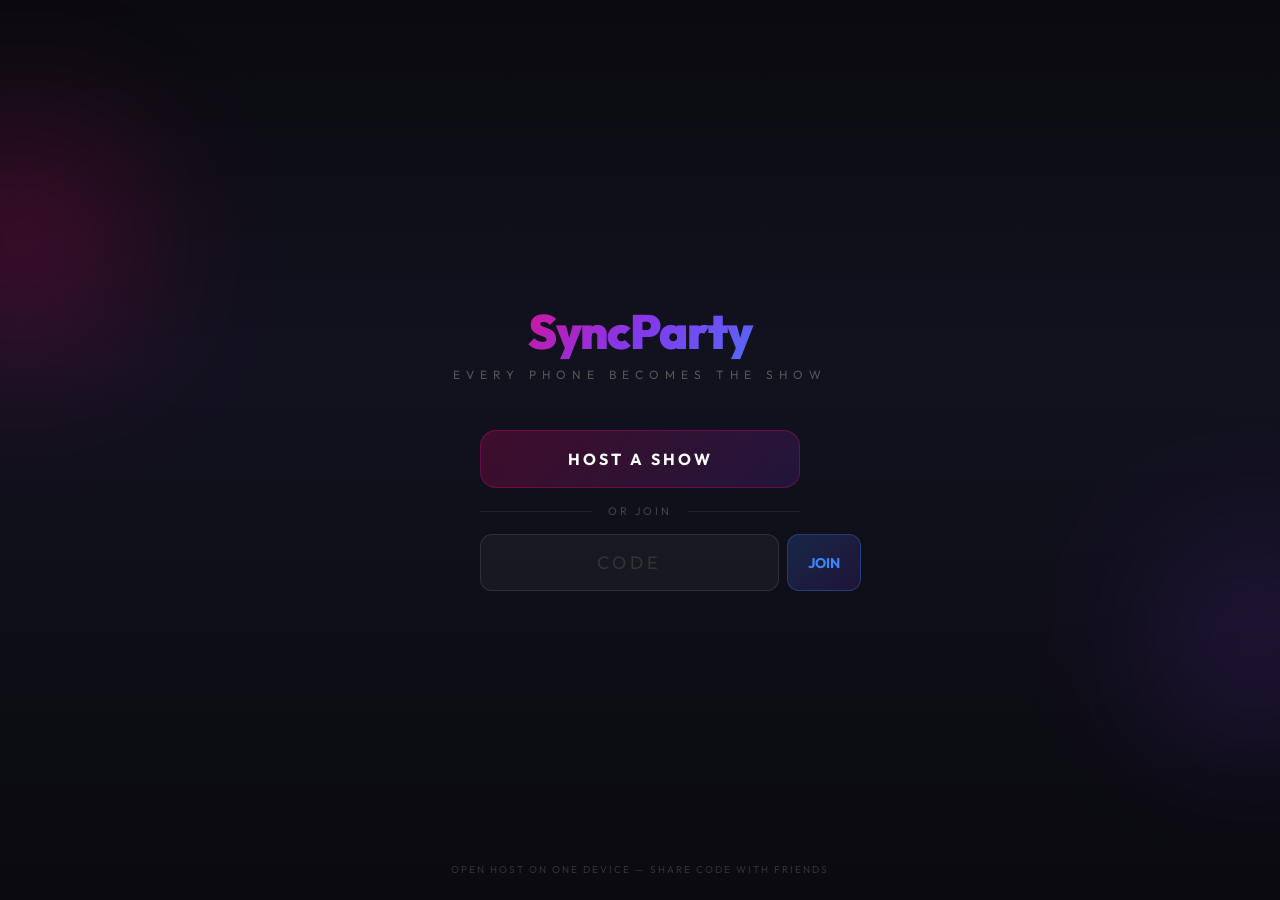
<file: index.html>
<!DOCTYPE html><html lang="en"><head><meta charset="UTF-8"><meta name="viewport" content="width=device-width,initial-scale=1,maximum-scale=1,user-scalable=no"><title>SyncParty</title><link rel="stylesheet" href="css/styles.css"><meta name="theme-color" content="#0a0a0f"><style>body{background:linear-gradient(180deg,#0a0a0f,#12121f 40%,#0a0a0f);display:flex;flex-direction:column;align-items:center;justify-content:center;color:#fff;padding:24px;position:relative;overflow:hidden}.orb{position:absolute;border-radius:50%;filter:blur(80px);opacity:.4;animation:pulse 6s ease-in-out infinite;pointer-events:none}.orb-1{width:300px;height:300px;background:radial-gradient(circle,#FF006E,transparent 70%);top:10%;left:-10%}.orb-2{width:250px;height:250px;background:radial-gradient(circle,#8338EC,transparent 70%);bottom:15%;right:-8%;animation-delay:2s}.title{font-size:48px;font-weight:900;letter-spacing:-1px;background:linear-gradient(135deg,#FF006E,#8338EC,#3A86FF);-webkit-background-clip:text;-webkit-text-fill-color:transparent;background-clip:text}.tagline{font-size:12px;letter-spacing:6px;text-transform:uppercase;color:#555;margin-top:6px}.btn-host{width:100%;max-width:320px;padding:18px 24px;border-radius:16px;border:1px solid rgba(255,0,110,.3);background:linear-gradient(135deg,rgba(255,0,110,.2),rgba(131,56,236,.15));color:#fff;font-size:16px;font-weight:700;font-family:'Outfit',sans-serif;cursor:pointer;letter-spacing:3px;transition:transform .15s}.btn-host:active{transform:scale(.97)}.divider{display:flex;align-items:center;gap:16px;width:100%;max-width:320px;margin:16px 0}.divider-line{flex:1;height:1px;background:rgba(255,255,255,.08)}.divider-text{font-size:11px;color:#444;letter-spacing:3px}.join-row{display:flex;gap:8px;width:100%;max-width:320px}.join-input{flex:1;padding:16px 20px;border-radius:12px;border:1px solid rgba(255,255,255,.1);background:rgba(255,255,255,.04);color:#fff;font-size:18px;font-weight:800;font-family:'Outfit',sans-serif;letter-spacing:8px;text-align:center;outline:none}.join-input:focus{border-color:rgba(131,56,236,.5)}.join-input::placeholder{color:#333;letter-spacing:4px;font-weight:400}.btn-join{padding:16px 20px;border-radius:12px;border:1px solid rgba(58,134,255,.3);background:linear-gradient(135deg,rgba(58,134,255,.2),rgba(131,56,236,.15));color:#3A86FF;font-size:14px;font-weight:700;font-family:'Outfit',sans-serif;cursor:pointer}.error{font-size:12px;color:#FF006E;margin-top:8px;text-align:center}.hint{position:absolute;bottom:24px;font-size:10px;color:#333;letter-spacing:2px;text-align:center}.loading{display:none;font-size:13px;color:#888;margin-top:12px}</style></head><body><div class="orb orb-1"></div><div class="orb orb-2"></div><div style="text-align:center;margin-bottom:48px;animation:slideUp .6s ease-out"><div class="title">SyncParty</div><div class="tagline">Every phone becomes the show</div></div><button class="btn-host" id="btnHost" style="animation:slideUp .7s ease-out">HOST A SHOW</button><div id="loading" class="loading">Creating room...</div><div class="divider" style="animation:slideUp .8s ease-out"><div class="divider-line"></div><span class="divider-text">OR JOIN</span><div class="divider-line"></div></div><div class="join-row" style="animation:slideUp .9s ease-out"><input type="text" class="join-input" id="joinCode" placeholder="CODE" maxlength="4" autocomplete="off" autocapitalize="characters" spellcheck="false"><button class="btn-join" id="btnJoin">JOIN</button></div><div id="error" class="error"></div><div class="hint">OPEN HOST ON ONE DEVICE — SHARE CODE WITH FRIENDS</div><script type="module">import{SyncEngine}from'./js/sync-engine.js';const btnHost=document.getElementById('btnHost'),btnJoin=document.getElementById('btnJoin'),joinCode=document.getElementById('joinCode'),errorEl=document.getElementById('error'),loadingEl=document.getElementById('loading');joinCode.addEventListener('input',()=>{joinCode.value=joinCode.value.toUpperCase().replace(/[^A-Z0-9]/g,'');errorEl.textContent='';});btnHost.addEventListener('click',async()=>{btnHost.disabled=true;loadingEl.style.display='block';errorEl.textContent='';try{const e=new SyncEngine;const c=await e.createRoom();window.location.href='host.html?room='+c}catch(e){errorEl.textContent='Failed to create room.';console.error(e);btnHost.disabled=false;loadingEl.style.display='none'}});function doJoin(){const c=joinCode.value.trim().toUpperCase();if(c.length!==4){errorEl.textContent='Enter a 4-letter room code';return}window.location.href='crowd.html?room='+c}btnJoin.addEventListener('click',doJoin);joinCode.addEventListener('keydown',e=>{if(e.key==='Enter')doJoin()});</script></body></html>
</file>
<file: css/styles.css>
@import url('https://fonts.googleapis.com/css2?family=Outfit:wght@300;400;600;800;900&display=swap');*{box-sizing:border-box;margin:0;padding:0}body{font-family:'Outfit',sans-serif;-webkit-font-smoothing:antialiased;overscroll-behavior:none;-webkit-tap-highlight-color:transparent;user-select:none;-webkit-user-select:none}html,body{overflow:hidden;position:fixed;width:100%;height:100%}@keyframes fadeUp{from{opacity:0;transform:translateY(24px)}to{opacity:1;transform:translateY(0)}}@keyframes fadeIn{from{opacity:0}to{opacity:1}}@keyframes pulse{0%,100%{opacity:.5;transform:scale(1)}50%{opacity:1;transform:scale(1.1)}}@keyframes glow{0%,100%{box-shadow:0 0 20px rgba(255,0,110,.3)}50%{box-shadow:0 0 50px rgba(131,56,236,.5)}}@keyframes shimmer{0%{background-position:-200% center}100%{background-position:200% center}}@keyframes popIn{from{opacity:0;transform:scale(.8) translateY(20px)}to{opacity:1;transform:scale(1) translateY(0)}}@keyframes slideUp{from{opacity:0;transform:translateY(20px)}to{opacity:1;transform:translateY(0)}}
</file>
